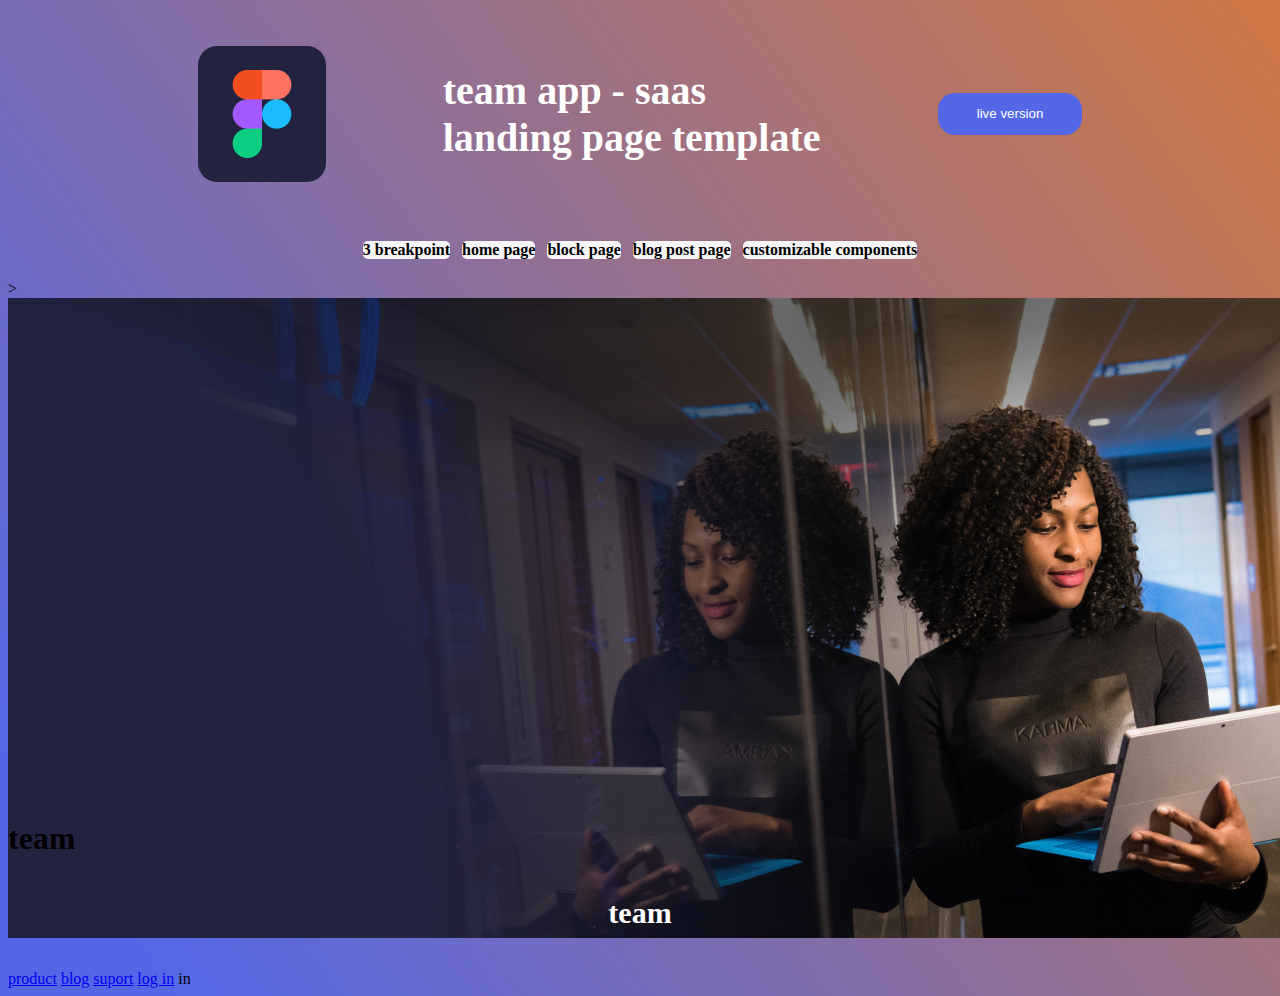
<file: index.html>
<!DOCTYPE html>
<html lang="en">

<head>
    <meta charset="UTF-8">
    <meta name="viewport" content="width=device-width, initial-scale=1.0">
    <title>figma web</title>
    <link rel="stylesheet" href="./style.css">
</head>

<body>
    <header>
        <div class="container-img">
            <img class="img-header" src="./img/figma (1).png" alt="logo">
        </div>

        <h1 class="tittle-header">team app - saas
            <br>
            landing page template
        </h1>
        <button class="btn-header">live version</button>
    </header>
    <!--  -->


    <section class="navbar">
        <h4 class="btn-barra">

            3 breakpoint


        </h4>
        <h4 class="btn-barra">

            home page


        </h4>
        <h4 class="btn-barra">

            block page


        </h4>
        <h4 class="btn-barra">

            blog post page


        </h4>
        </h4>
        <h4 class="btn-barra">

            customizable components

        </h4>

    </section class="img hero"> >
    <!-- aqui inicia el home "hero" -->
    <section class="imagenHero">
        <div class="imagenhero">
<img src="./img/christina-wocintechchat-com-L85a1k-XqH8-unsplash 1 (1).png" alt="">
        </div>
        <h1>
            team
        </h1>


    </section>
    <h4 class="titleTeam">

        team


    </h4>
    <div class="menubarhero">
        <a href="#">product</a>
        <a href="#">blog</a>
        <a href="#">suport</a>
        <a href="#">log in</a>
        in


    </div>
</body>

</html>
</file>
<file: style.css>
/* reseteo del viewport */
html{
    background-repeat: repeat;
}
*{
   
    box-sizing: border-box;
    box-sizing: content-box;
}

/* stilo body*/

body{
    border-radius: 1.5rem 1.5rem 0rem 0rem;
background: linear-gradient(234deg, rgba(255, 125, 2, 0.72) 0%, rgba(227, 110, 0, 0.00) 91.41%), #5468E7;
}

/* aqui inicia el header */

header{
    
    display: flex;
    align-items: center;
    margin: 0 auto;
    width: 70%;
    padding: 2rem;
    justify-content: space-between;
    
}

.img-header{
    width: 4rem;
    height: 5.5rem;
    flex-shrink: 0;
    object-fit: contain;

}

.container-img{
    display: flex;
    width: 8rem;
    height: 8.5rem;
    justify-content: center;
    align-items: center;
    gap: 0.5rem;

    background-color: #232340;
    border-radius: 19px;
}
.tittle-header{
    color:white;
    font-size: 40px;
    font-weight: bold;
}

.btn-header{
    display: flex;
    justify-content: center;
    align-items: center;
    width: 15%;
    height: 2.5rem;
    background-color: #5468e7;
    border-radius: 17px;
    border: none;
    color: white;
}
.btn-header:hover{
    background-color: #94b3ff;
    cursor: pointer;
}
/* aqui inicia la barra de navegacion */
.btn-barra{
    background-color: #f5f5f5;
    padding: 0,4rem 0.7rem;
    border-radius: 5px;
    cursor: pointer;
}

.navbar{
    display: flex;
    justify-content: center;
    gap: 0.75rem;
}

.btn-barra:hover{
    background-color: #232340;
    color: white;
    
}

.imagenhero{
    background-image: url(./img/christina-wocintechchat-com-L85a1k-XqH8-unsplash\ 1\ \(1\).png);
    width: 100%;
    height: 500px;
}

.titleTeam{
    color: white;
    font-size: 30px;
    font-weight: bold;
    text-align: center;
   

}
</file>
